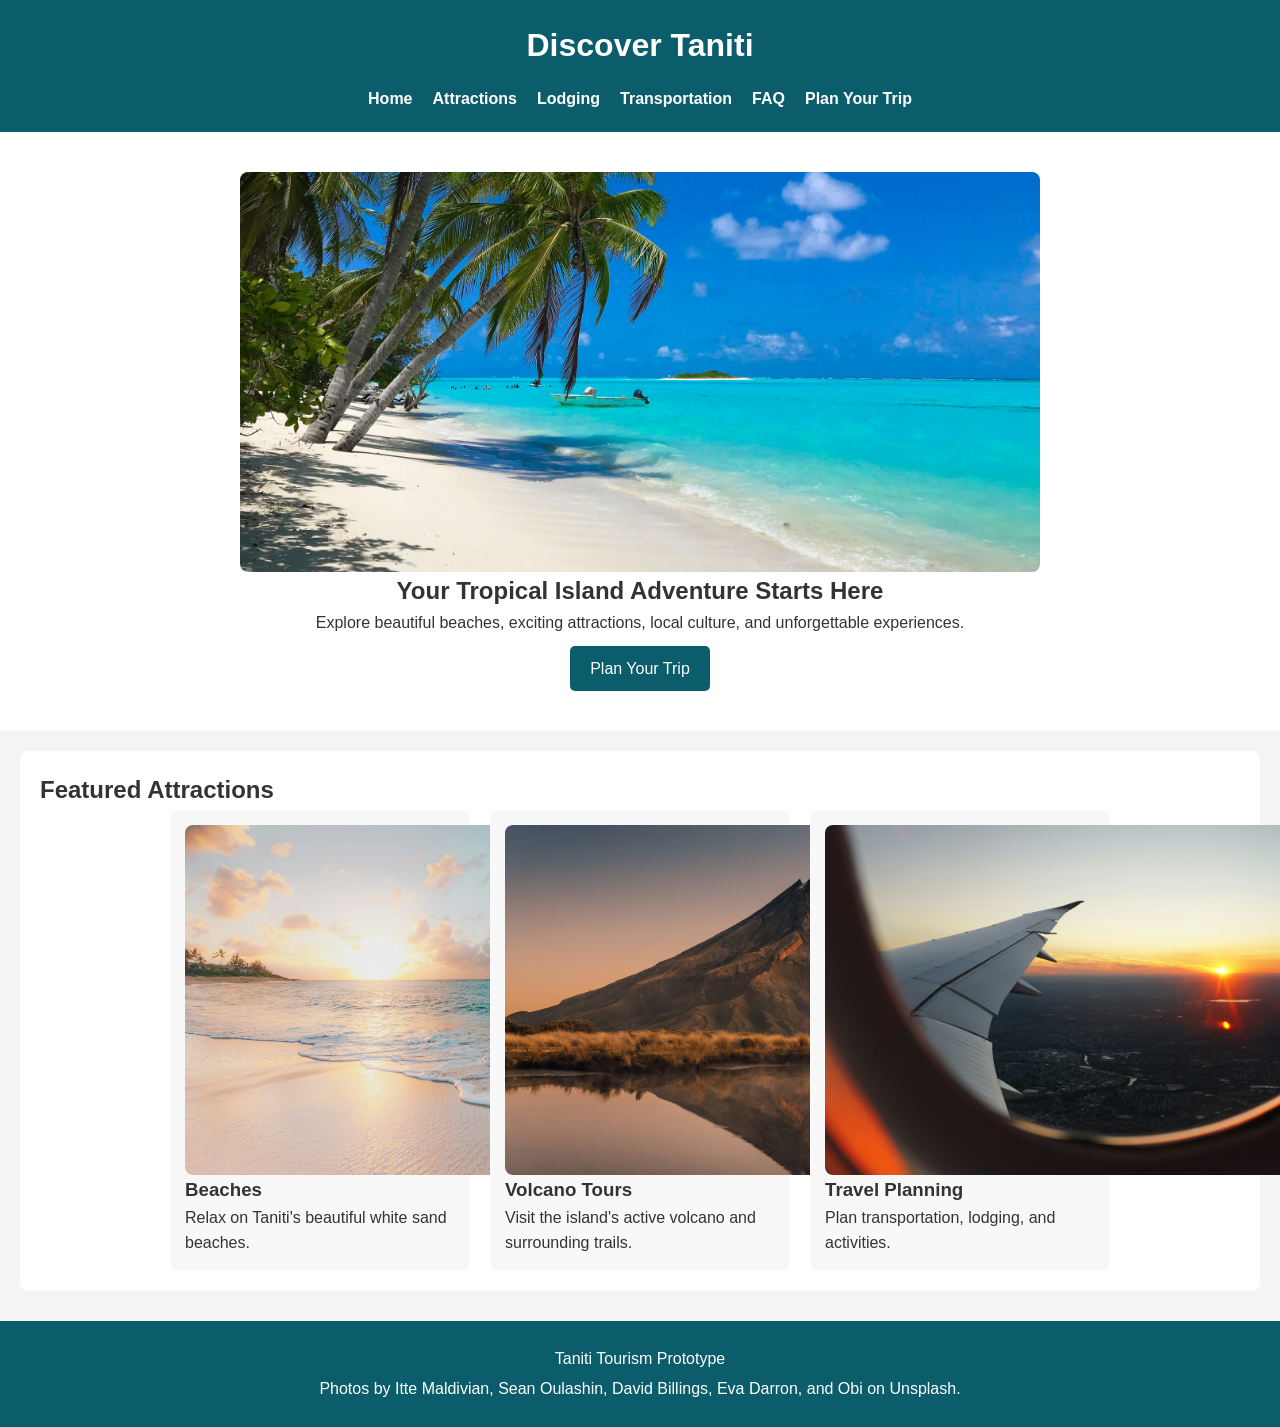
<file: index.html>
<!DOCTYPE html>
<html lang="en">
<head>
<meta charset="UTF-8">
<meta name="viewport" content="width=device-width, initial-scale=1.0">
<title>Discover Taniti</title>
<link rel="stylesheet" href="css/styles.css">
</head>

<body>

<header>
    <h1>Discover Taniti</h1>

    <nav>
        <ul>
            <li><a href="index.html">Home</a></li>
            <li><a href="attractions.html">Attractions</a></li>
            <li><a href="lodging.html">Lodging</a></li>
            <li><a href="transportation.html">Transportation</a></li>
            <li><a href="faq.html">FAQ</a></li>
            <li><a href="plantrip.html">Plan Your Trip</a></li>
        </ul>
    </nav>
</header>

<section class="hero">

    <img src="images/beach.jpg" alt="Taniti Beach">

    <h2>Your Tropical Island Adventure Starts Here</h2>

    <p>
        Explore beautiful beaches, exciting attractions,
        local culture, and unforgettable experiences.
    </p>

    <a href="plantrip.html" class="button">Plan Your Trip</a>

</section>

<section class="section">

<h2>Featured Attractions</h2>

<div class="card-container">

<div class="card">
<img src="images/beach2.jpg" alt="Beach">
<h3>Beaches</h3>
<p>Relax on Taniti's beautiful white sand beaches.</p>
</div>

<div class="card">
<img src="images/volcano.jpg" alt="Volcano">
<h3>Volcano Tours</h3>
<p>Visit the island's active volcano and surrounding trails.</p>
</div>

<div class="card">
<img src="images/airplane.jpg" alt="Travel">
<h3>Travel Planning</h3>
<p>Plan transportation, lodging, and activities.</p>
</div>

</div>

</section>

<footer>
<p>Taniti Tourism Prototype</p>

<p>
Photos by Itte Maldivian, Sean Oulashin,
David Billings, Eva Darron, and Obi on Unsplash.
</p>

</footer>

</body>
</html>
</file>
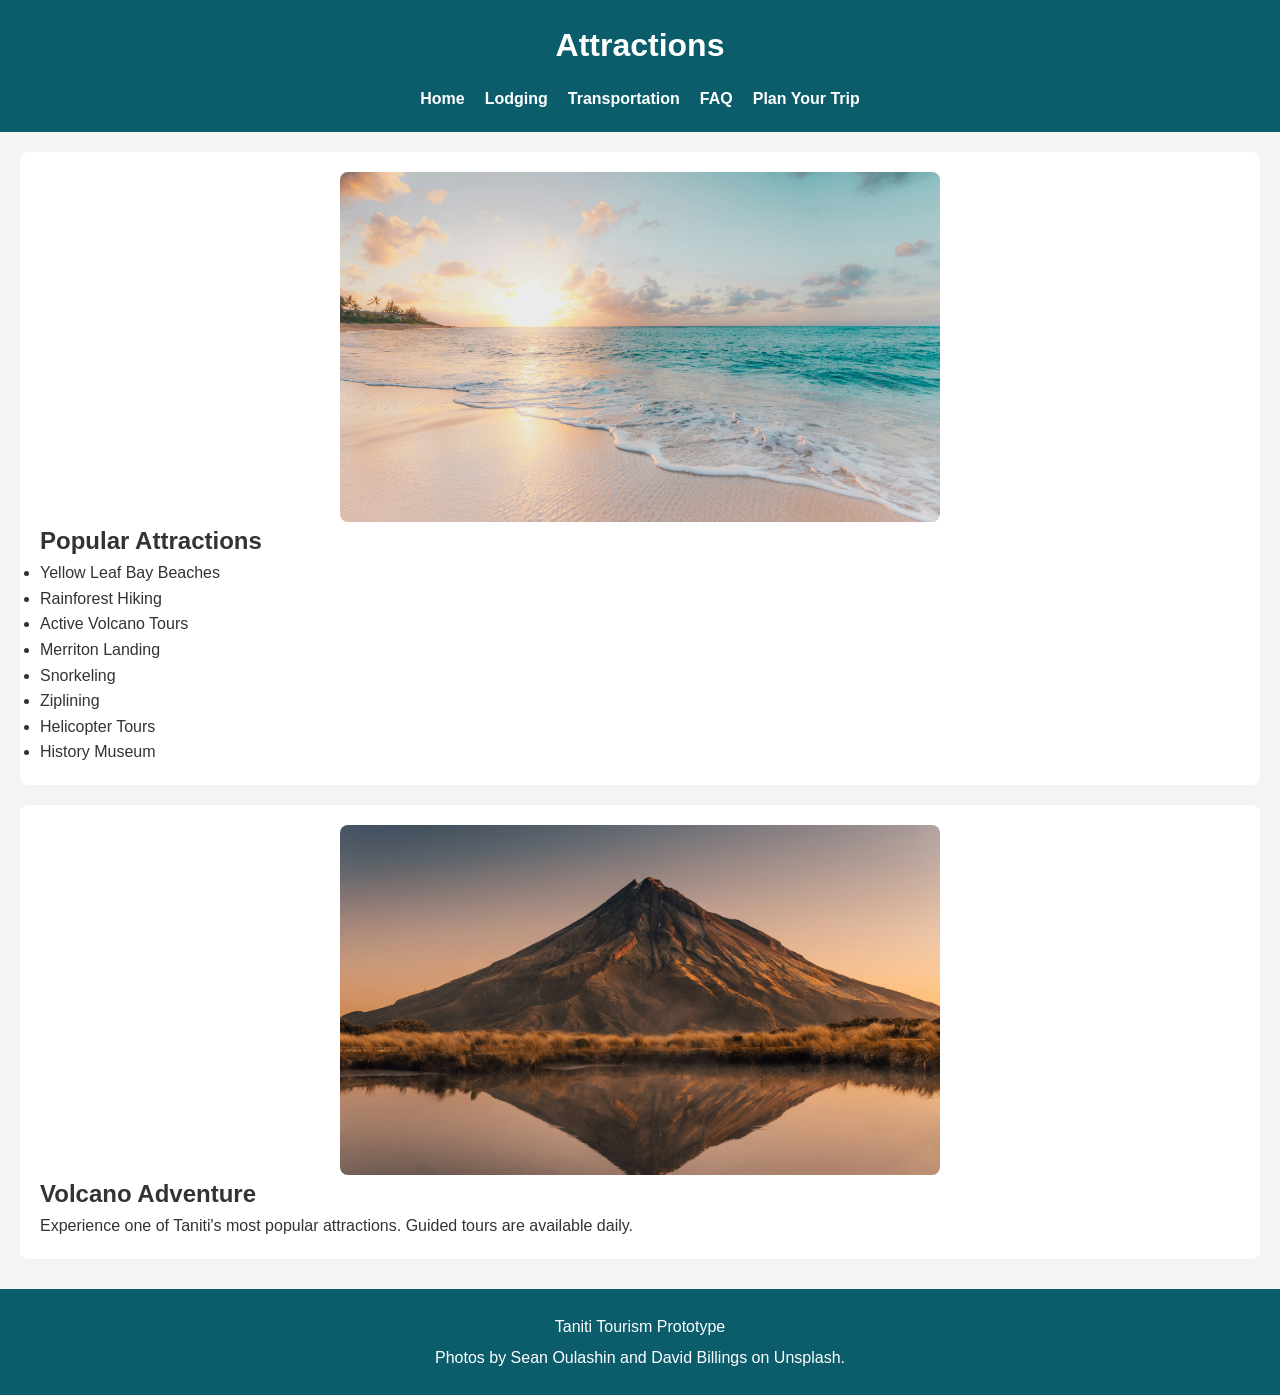
<file: attractions.html>
<!DOCTYPE html>
<html lang="en">
<head>
<meta charset="UTF-8">
<title>Attractions</title>
<link rel="stylesheet" href="css/styles.css">
</head>

<body>

<header>
<h1>Attractions</h1>

<nav>
<ul>
<li><a href="index.html">Home</a></li>
<li><a href="lodging.html">Lodging</a></li>
<li><a href="transportation.html">Transportation</a></li>
<li><a href="faq.html">FAQ</a></li>
<li><a href="plantrip.html">Plan Your Trip</a></li>
</ul>
</nav>
</header>

<section class="section">

<img src="images/beach2.jpg" alt="Taniti Beach">

<h2>Popular Attractions</h2>

<ul>
<li>Yellow Leaf Bay Beaches</li>
<li>Rainforest Hiking</li>
<li>Active Volcano Tours</li>
<li>Merriton Landing</li>
<li>Snorkeling</li>
<li>Ziplining</li>
<li>Helicopter Tours</li>
<li>History Museum</li>
</ul>

</section>

<section class="section">

<img src="images/volcano.jpg" alt="Volcano">

<h2>Volcano Adventure</h2>

<p>
Experience one of Taniti's most popular attractions.
Guided tours are available daily.
</p>

</section>

<footer>
<p>Taniti Tourism Prototype</p>
<p>Photos by Sean Oulashin and David Billings on Unsplash.</p>
</footer>

</body>
</html>
</file>
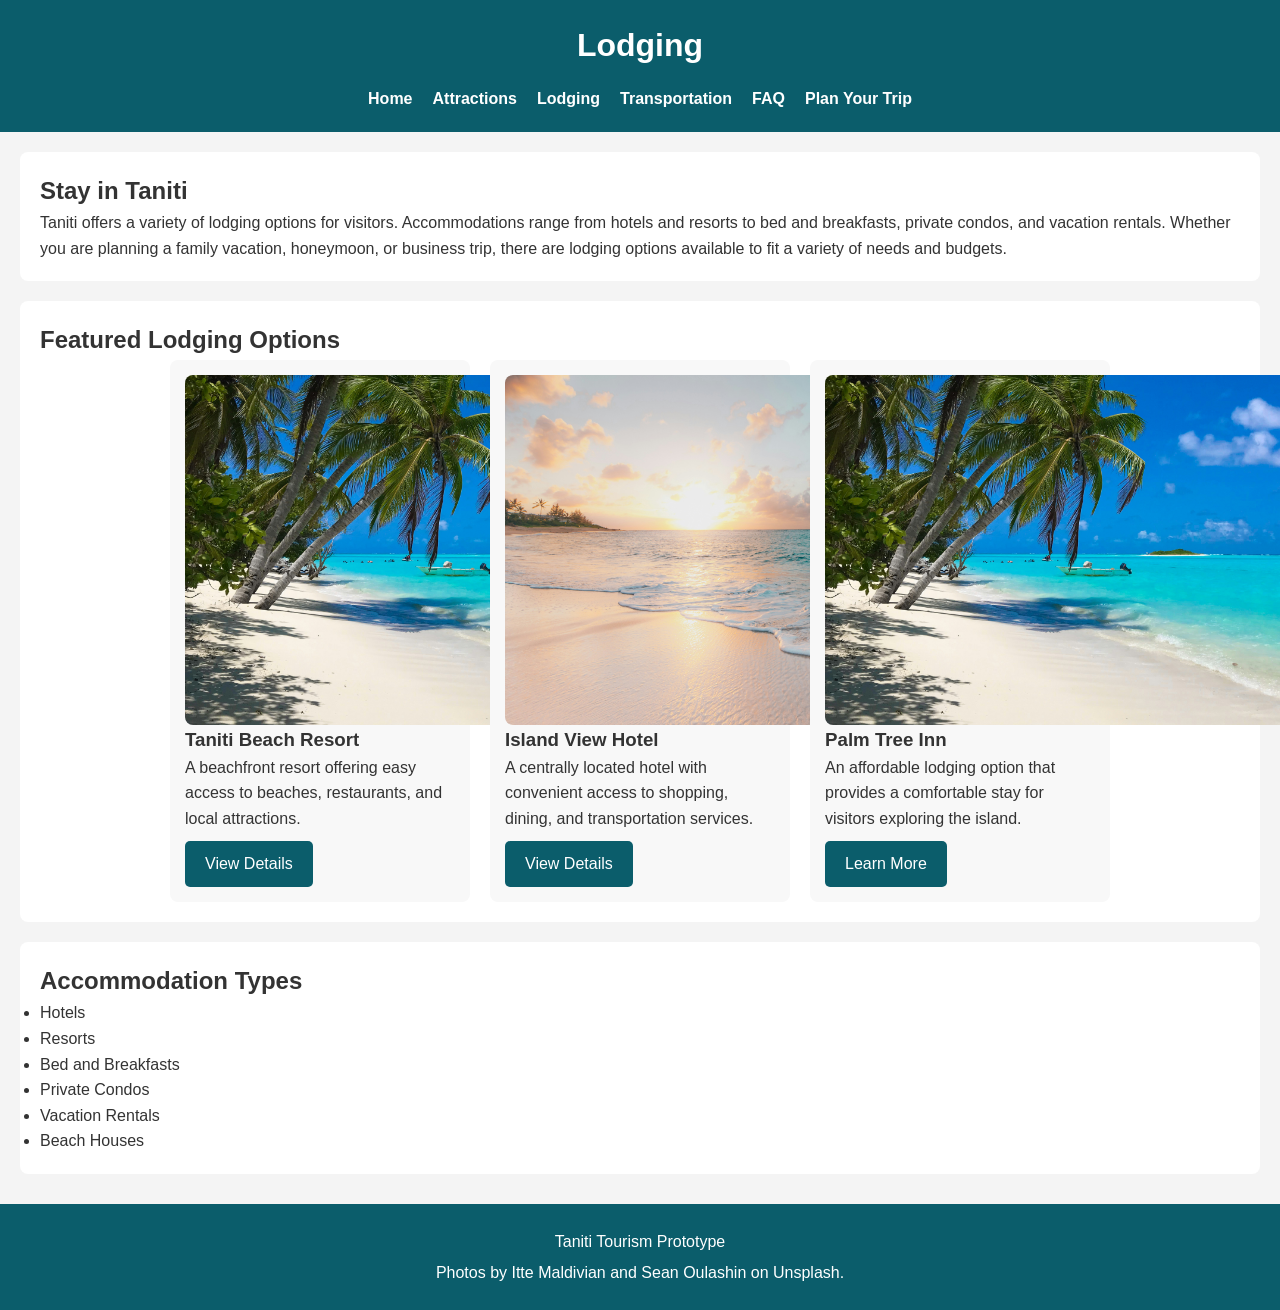
<file: lodging.html>
<!DOCTYPE html>

<html lang="en">

<head>
    <meta charset="UTF-8">
    <meta name="viewport" content="width=device-width, initial-scale=1.0">
    <title>Lodging - Discover Taniti</title>
    <link rel="stylesheet" href="css/styles.css">
</head>

<body>

<header>


<h1>Lodging</h1>

<nav>
    <ul>
        <li><a href="index.html">Home</a></li>
        <li><a href="attractions.html">Attractions</a></li>
        <li><a href="lodging.html">Lodging</a></li>
        <li><a href="transportation.html">Transportation</a></li>
        <li><a href="faq.html">FAQ</a></li>
        <li><a href="plantrip.html">Plan Your Trip</a></li>
    </ul>
</nav>


</header>

<section class="section">


<h2>Stay in Taniti</h2>

<p>
    Taniti offers a variety of lodging options for visitors.
    Accommodations range from hotels and resorts to bed and breakfasts,
    private condos, and vacation rentals. Whether you are planning a
    family vacation, honeymoon, or business trip, there are lodging
    options available to fit a variety of needs and budgets.
</p>


</section>

<section class="section">


<h2>Featured Lodging Options</h2>

<div class="card-container">

    <div class="card">

        <img src="images/beach.jpg" alt="Taniti Beach Resort">

        <h3>Taniti Beach Resort</h3>

        <p>
            A beachfront resort offering easy access to beaches,
            restaurants, and local attractions.
        </p>

        <a href="#" class="button">View Details</a>

    </div>

    <div class="card">

        <img src="images/beach2.jpg" alt="Island View Hotel">

        <h3>Island View Hotel</h3>

        <p>
            A centrally located hotel with convenient access to
            shopping, dining, and transportation services.
        </p>

        <a href="#" class="button">View Details</a>

    </div>

    <div class="card">

        <img src="images/beach.jpg" alt="Palm Tree Inn">

        <h3>Palm Tree Inn</h3>

        <p>
            An affordable lodging option that provides a comfortable
            stay for visitors exploring the island.
        </p>

        <a href="#" class="button">Learn More</a>

    </div>

</div>


</section>

<section class="section">


<h2>Accommodation Types</h2>

<ul>
    <li>Hotels</li>
    <li>Resorts</li>
    <li>Bed and Breakfasts</li>
    <li>Private Condos</li>
    <li>Vacation Rentals</li>
    <li>Beach Houses</li>
</ul>


</section>

<footer>


<p>Taniti Tourism Prototype</p>

<p>
    Photos by Itte Maldivian and Sean Oulashin on Unsplash.
</p>


</footer>

</body>

</html>
</file>
<file: css/styles.css>
*{
margin:0;
padding:0;
box-sizing:border-box;
}

body{
font-family:Arial, sans-serif;
background:#f4f4f4;
color:#333;
line-height:1.6;
}

header{
background:#0b5d6b;
color:white;
padding:20px;
}

header h1{
text-align:center;
margin-bottom:15px;
}

nav ul{
display:flex;
justify-content:center;
gap:20px;
list-style:none;
flex-wrap:wrap;
}

nav a{
color:white;
text-decoration:none;
font-weight:bold;
}

.hero{
background:white;
padding:40px;
text-align:center;
}

.section{
background:white;
margin:20px;
padding:20px;
border-radius:8px;
}

.card-container{
display:flex;
flex-wrap:wrap;
justify-content:center;
gap:20px;
}

.card{
width:300px;
background:#f8f8f8;
border-radius:8px;
padding:15px;
}

.hero img{
    width:100%;
    max-width:1000px;
    height:450px;
    object-fit:cover;
    display:block;
    margin:auto;
    border-radius:8px;
}

.card img{
    width:100%;
    height:200px;
    object-fit:cover;
    border-radius:8px;
}

.section img{
    width:100%;
    max-width:700px;
    height:350px;
    object-fit:cover;
    display:block;
    margin:20px auto;
    border-radius:8px;
}

.button{
display:inline-block;
background:#0b5d6b;
color:white;
text-decoration:none;
padding:10px 20px;
border-radius:5px;
margin-top:10px;
}

footer{
background:#0b5d6b;
color:white;
text-align:center;
padding:20px;
margin-top:30px;
}

footer p{
margin:5px;
}
.hero img{
    max-width:800px !important;
    width:800px !important;
    height:400px !important;
    object-fit:cover !important;
    display:block;
    margin:auto;
}

.card img{
    width:250px !important;
    height:175px !important;
    object-fit:cover !important;
}

.section img{
    max-width:600px !important;
    width:600px !important;
    height:350px !important;
    object-fit:cover !important;
    display:block;
    margin:auto;
}
</file>
